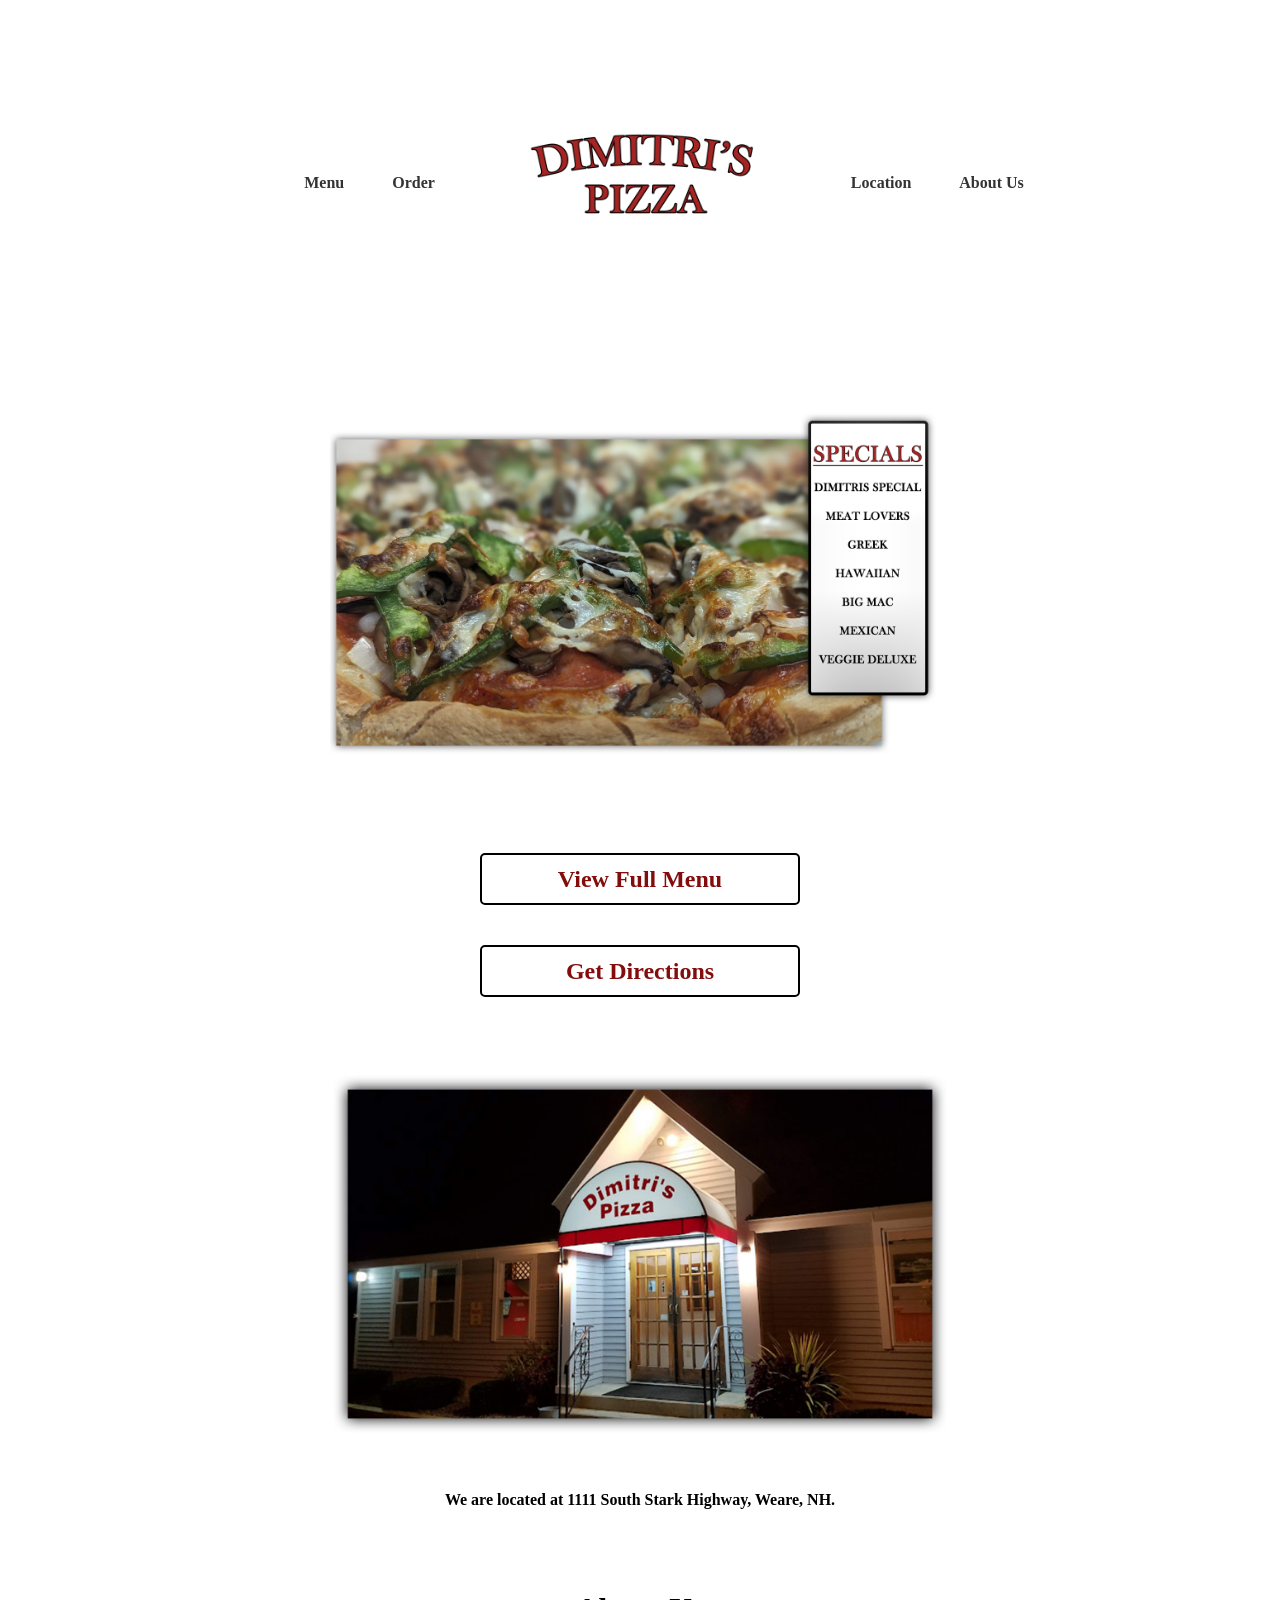
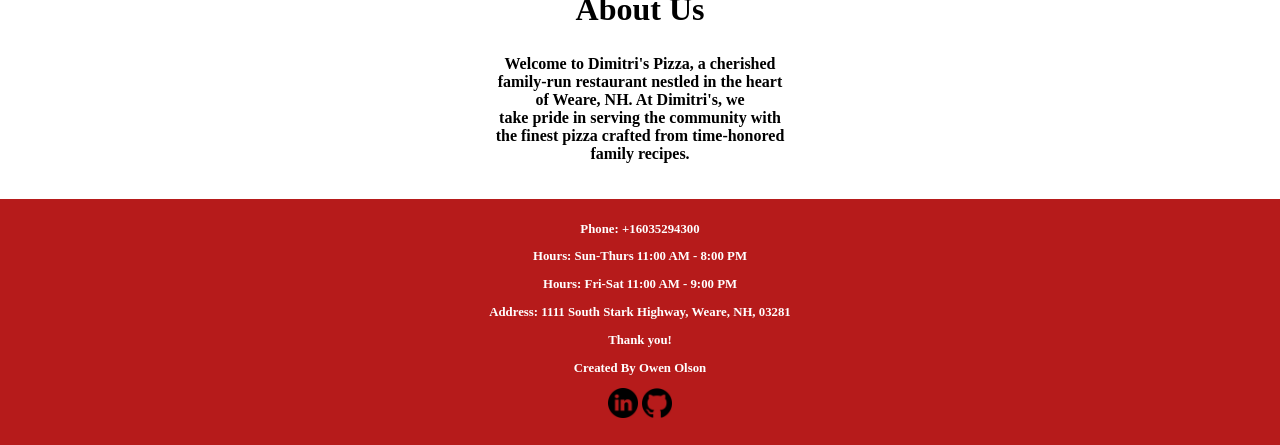
<file: index.html>
<!DOCTYPE html>
<html lang="en">

<head>
    <meta charset="UTF-8">
    <meta name="viewport" content="width=device-width, initial-scale=1.0">
    <link rel="icon" type="image/x-icon" href=".//Photos/DimiLogo.png">
    <title>Dimitris Pizza</title>
    <style>
        body {
            margin: 0;
            padding: 0;
            font-family: Arial, sans-serif;
        }

        header {
            background-color: #ffffff;
            color: #fff;
            text-align: center;
            padding: 10px;
        }

        nav {
            display: flex;
            justify-content: center;
            align-items: center;
            background-color: #ffffff;
            padding: 1rem;
            flex-wrap: wrap;
        }

        .navbar-logo img {
            max-width: 20rem;
            margin: 0 0 0 3rem;
            height: auto;
        }

        .navbar-links {
            display: flex;
            margin-top: 10px;
        }

        .navbar-links a {
            font-family: "Times New Roman", Times, serif;
            font-weight: bold;
            margin: 0 0 0 3rem;
            text-decoration: none;
            color: #333;
        }

        main {
            text-align: center;
            padding: 20px;
        }

        section {
            text-align: center;
            padding: 20px;
        }

        button {
            box-sizing: border-box;
            padding: 10px 20px;
            text-align: center;
            background-color: #fff;
            border: 2px solid #000;
            border-radius: 5px;
            align-items: center;
            transition: background-color 0.3s ease;
            font-size: 1.5rem;
            width: 20rem;
        }

        button:hover {
            background-color: #130000;
        }

        button a {
            text-decoration: none;
            color: #830c0c;
            font-family: "Times New Roman", Times, serif;
            font-weight: bold;
        }

        .front-image img,
        .specialimg img {
            max-width: 100%;
            width: 50%;
            height: auto;
            margin: 10px 0;
        }

        h2 {
            font-family: "Times New Roman", Times, serif;
            font-weight: bold;
            font-size: 2rem;
        }

        p {
            font-family: "Times New Roman", Times, serif;
            font-weight: bold;
        }
        a {
            text-decoration: none;
            color: #fff;
        }

        .footer-container {
        display: flex;
        justify-content: center;
        align-items: center;
        flex-direction: column; /* Center items vertically */
        background-color: #b61b1b;
        color: #fff;
        padding: 10px 20px;
        font-size: 0.8rem;
        text-align: center; /* Center text horizontally */
    }

    .footer-info {
        flex: 1;
    }

    .footer-container img {
        width: 30px;
    }

        @media only screen and (max-width: 800px) {
            .nav {
                display: flex;
                flex-direction: column;
            }
            .navbar-logo {
                margin: 0 3rem 0 0 ;
            }

            .navbar-links {
                flex-direction: row;
                align-items: center;
            }

            .navbar-links {
                order: 2;
            }

            .navbar-links a {
                margin: 1rem 1rem 1rem;
            }

            .front-image img,
            .specialimg img {
                max-width: 100%;
                width: 80%;
                height: auto;
                margin: 10px 0;
            }
        }
    </style>
</head>

<body>
    <nav>
        <div class="navbar-links">
            <a href="menu.html">Menu</a>
            <a href="tel:+16035294300">Order</a>
        </div>

        <div class="navbar-logo">
            <a href="index.html">
                <img class="logo" src="Photos/DimiLogo.png" alt="Dimitris Pizza Logo">
            </a>
        </div>
        <div class="navbar-links">
            <a href="#location">Location</a>
            <a href="#aboutus">About Us</a>
        </div>
    </nav>

    <main>
        <div class="specialimg">
            <img src="Photos/DimitrisSpecials.png" alt="Main page pizza and specials">
        </div>
    </main>
    <section>
        <button><a href="menu.html">View Full Menu</a></button>
    </section>

    <section id="location">
        <button><a
                href="https://www.google.com/maps/place/Dimitris+Pizza+-+Weare/@43.0732077,-71.7220053,15z/data=!4m6!3m5!1s0x89e23ac000000001:0xc71c7a944356e15e!8m2!3d43.0732077!4d-71.7220053!16s%2Fg%2F1tl9nkwm?entry=ttu"
                target="_blank" rel="noopener noreferrer">Get Directions</a></button>
    </section>
    <section class="front-image">
        <img src="Photos/DimitrisFront.png" alt="Image of the front of dimitris pizza">
        <p>We are located at 1111 South Stark Highway, Weare, NH.</p>
    </section>
    <section id="aboutus">
        <h2>About Us</h2>
        <p>Welcome to Dimitri's Pizza, a cherished <br>family-run restaurant nestled in the heart<br> of Weare, NH. At
            Dimitri's, we <br>take pride in  serving the community with <br>the finest pizza crafted from time-honored<br>
            family recipes.</p>
    </section>
    <footer>
        <div class="footer-container">
          <!-- New footer content -->
          <div class="footer-info">
            <p>Phone: <a href="tel:+16035294300">+16035294300</a></p>
            <p>Hours: Sun-Thurs 11:00 AM - 8:00 PM</p>
            <p>Hours: Fri-Sat 11:00 AM - 9:00 PM</p>
            <p>Address: 1111 South Stark Highway, Weare, NH, 03281</p>
            <p>Thank you!</p>
            <p>Created By Owen Olson</p>
            <p><a href="https://www.linkedin.com/in/owen-olson-48b7b5208/" target="_blank" rel="noopener noreferrer">
              <img src="Photos/LInkinIcon.png" alt="LinkedIn Profile">
            </a><a href="https://github.com/owennolson" target="_blank" rel="noopener noreferrer">
              <img src="Photos/GithubIcon.png" alt="GitHub Profile">
            </a></p>
          </div>
          
      </footer>
</body>

</html>
</file>
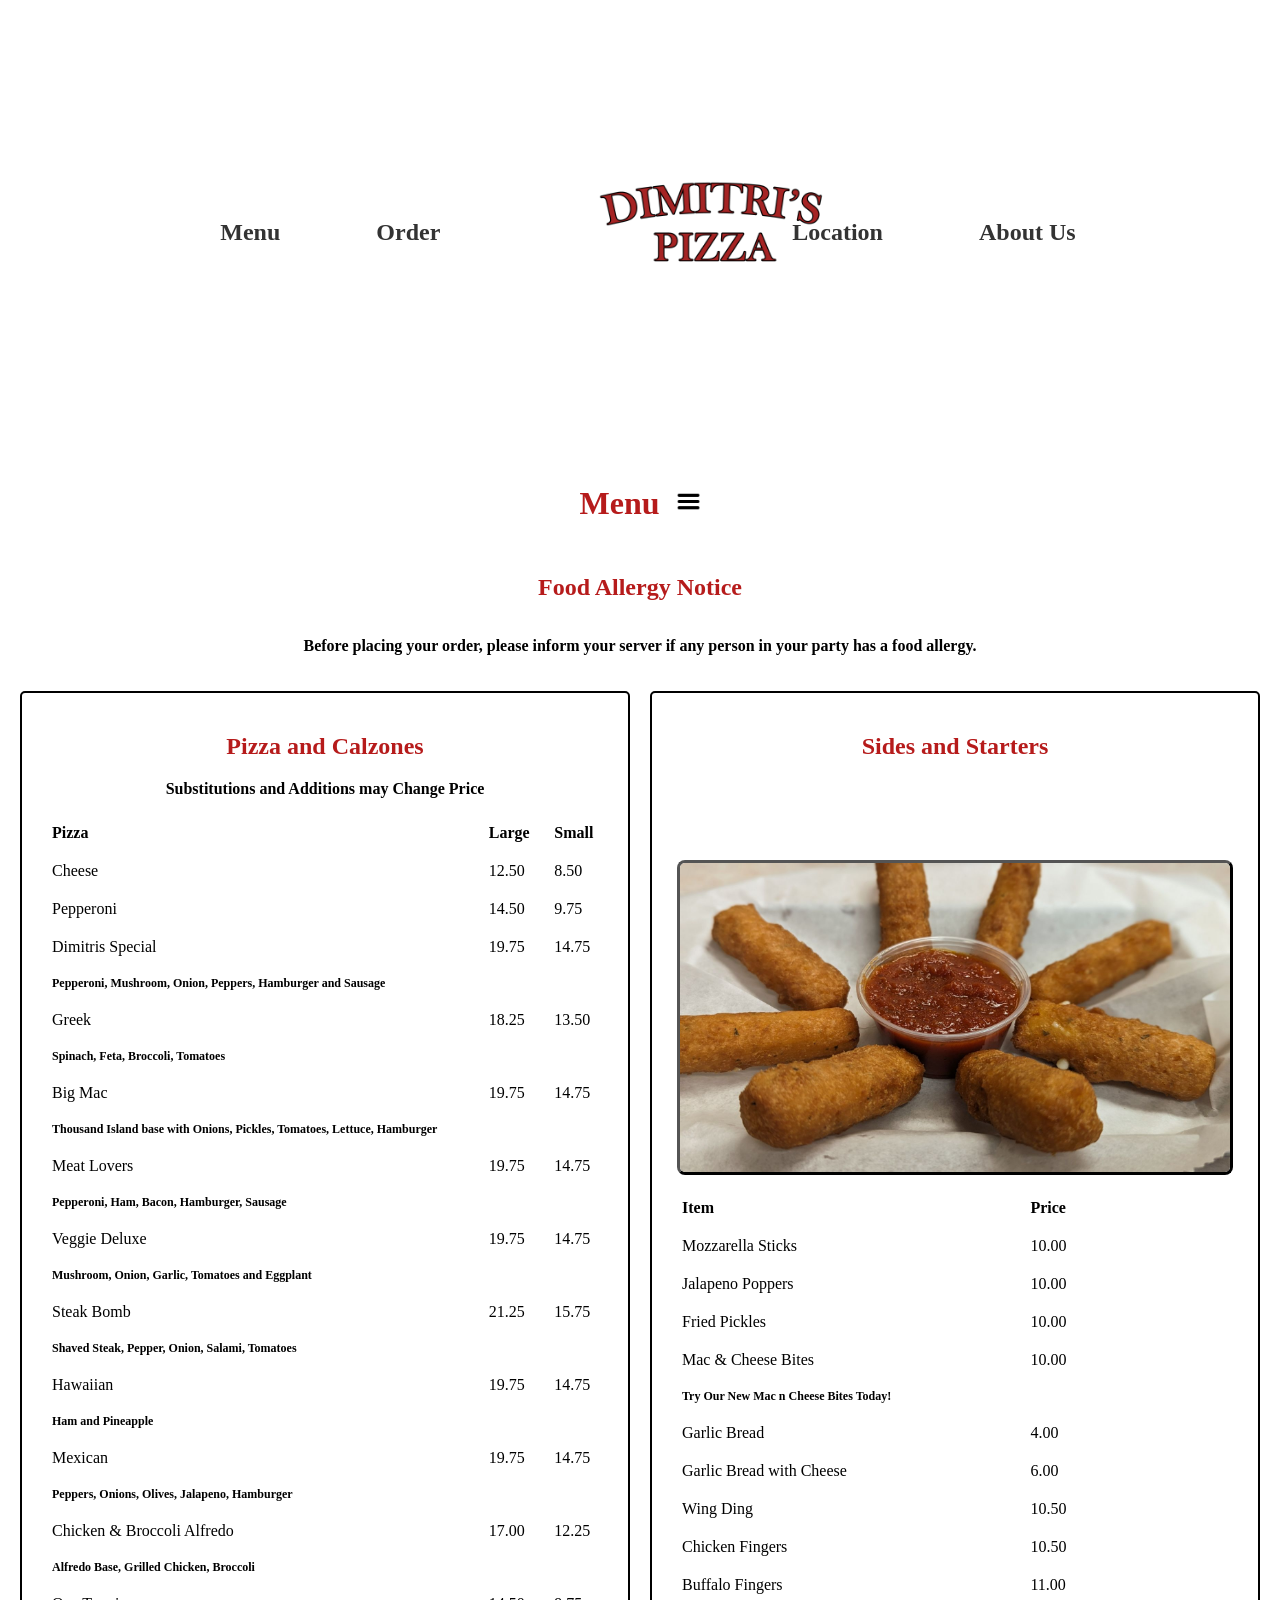
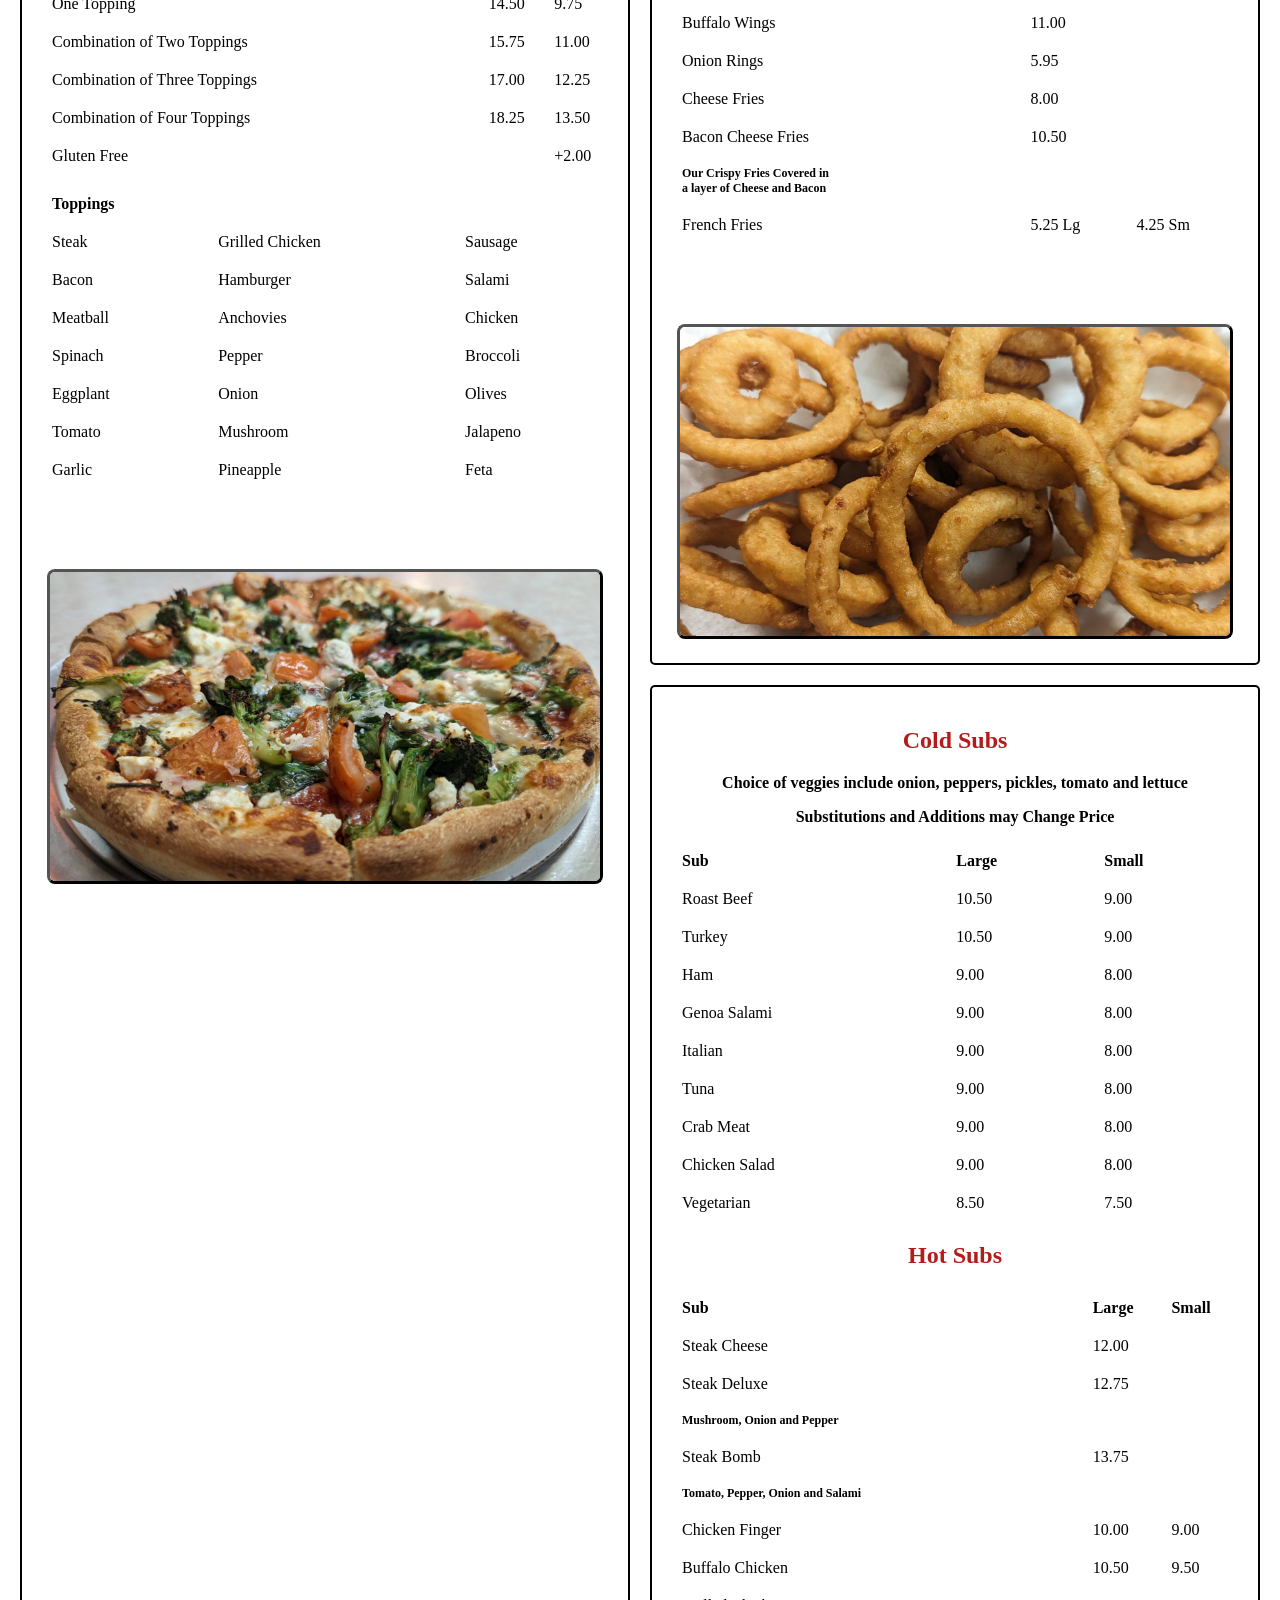
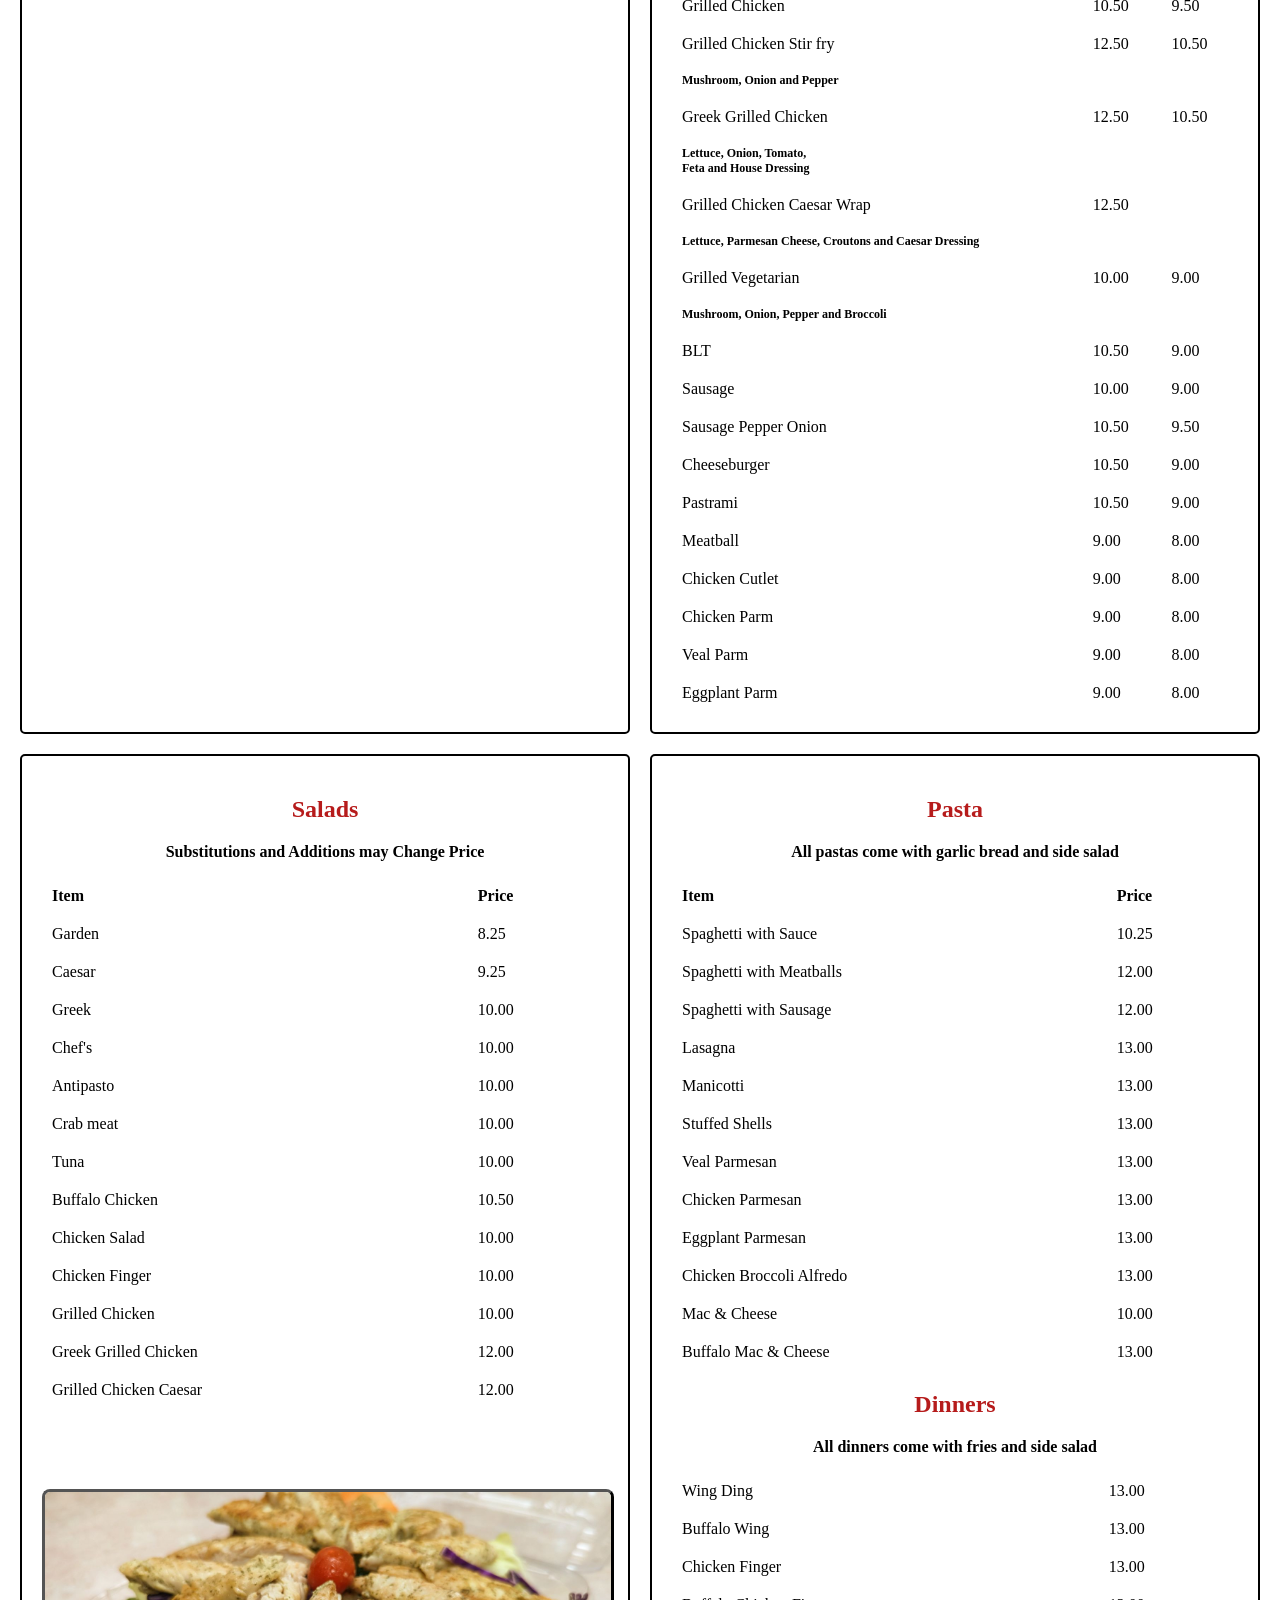
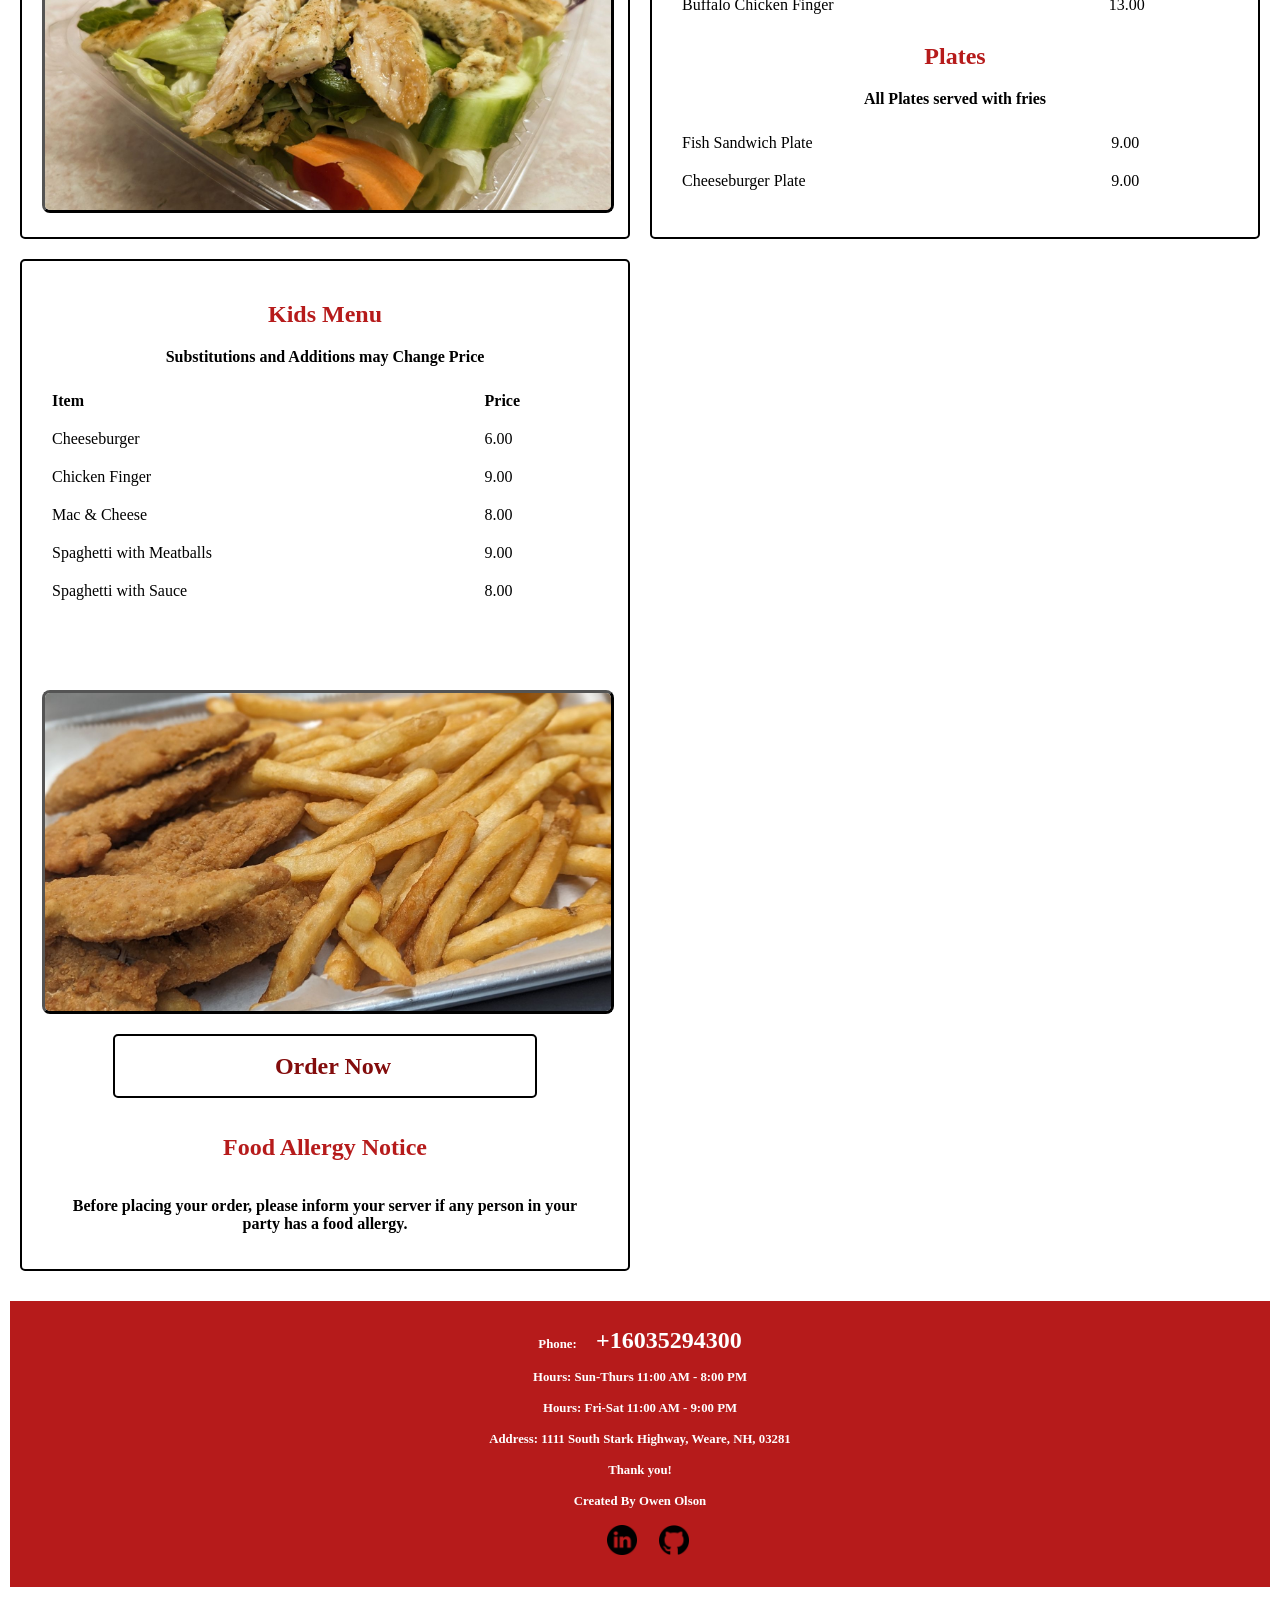
<file: menu.html>
<!DOCTYPE html>
<html lang="en">

<head>
  <meta charset="UTF-8">
  <meta name="viewport" content="width=device-width, initial-scale=1.0">
  <link rel="icon" type="image/x-icon" href="./Photos/DimiLogo.png">
  <link rel="stylesheet" href="style.css" />
  <title>Dimitris Pizza Menu</title>
  <style>
    body {
      font-family: Arial, sans-serif;
      margin: 0;
      padding: 0;
      box-sizing: border-box;
    }

    header {
      display: flex;
      justify-content: center;
      align-items: center;
      padding: 10px;
      background-color: #ffffff;
      color: #b61b1b;
    }

    nav {
      display: flex;
      justify-content: center;
      align-items: center;
      background-color: #ffffff;
      padding: 1rem;
      flex-wrap: wrap;
    }

    .navbar-logo img {
      max-width: 20rem;
      margin: 3rem;
      height: auto;
    }

    .navbar-links {
      display: flex;
      margin-top: 10px;
    }

    .navbar-links a {
      font-family: "Times New Roman", Times, serif;
      font-weight: bold;
      margin: 3rem;
      text-decoration: none;
      color: #333;
    }

    h1 {
      color: #b61b1b;
      font-family: "Times New Roman", Times, serif;
      font-weight: bolder;
      font-size: 2rem;
    }
    a {
            text-decoration: none;
            color: #fff;
        }

    .menu-dropdown {
      margin: 0 0 0 1rem;
      position: relative;
      display: inline-block;
    }

    .menu-dropdown-content {
      display: none;
      position: absolute;
      background-color: #f9f9f9;
      min-width: 160px;
      box-shadow: 0px 8px 16px 0px rgba(0, 0, 0, 0.2);
      z-index: 1;
    }

    .menu-dropdown:hover .menu-dropdown-content {
      display: block;
    }
    .alergy {
      display: flex;
      justify-content: center;
      align-items: center;
      flex-direction: column;
    }
    .grid-container {
      display: grid;
      grid-template-columns: repeat(auto-fill, minmax(500px, 1fr));
      grid-gap: 20px;
      justify-content: space-around;
      align-items: stretch;
      margin: 20px;
    }

    .grid-item {
      box-sizing: border-box;
      padding: 20px;
      text-align: center;
      background-color: #fff;
      border: 2px solid #000;
      border-radius: 5px;
      align-items: center;
    }

    h2 {
      color: #b61b1b;
      font-family: "Times New Roman", Times, serif;
      font-weight: bolder;
    }

    table {
      width: 100%;
      border-collapse: collapse;
      margin-top: 10px;
    }

    th,
    td {
      font-family: "Times New Roman", Times, serif;
      padding: 10px;
      text-align: left;
    }

    th {
      background-color: #ffffff;
      font-weight: bold;
    }

    .menu-img {
      border-style: outset;
      border-color: #000;
      border-radius: .5rem;
      margin-top: 5rem;
      max-width: 100%;
      height: auto;
    }

    button {
      margin: 1rem;
      box-sizing: border-box;
      padding: 1rem 3rem;
      text-align: center;
      background-color: #fff;
      border: 2px solid #000;
      border-radius: 5px;
      align-items: center;
      transition: background-color 0.3s ease;
      font-size: 1.5rem;
    }

    button:hover {
      background-color: #130000;
    }

    button a {
      text-decoration: none;
      color: #830c0c;
      font-family: "Times New Roman", Times, serif;
      font-weight: bold;
    }

    .menu-dropdown {
      position: relative;
      display: inline-block;
    }

    .menu-dropdown img {
      cursor: pointer;
    }

    .menu-dropdown-content {
      display: none;
      position: absolute;
      background-color: #f9f9f9;
      box-shadow: 0px 8px 16px 0px rgba(0, 0, 0, 0.2);
      z-index: 1;
    }

    .menu-dropdown-content a {
      color: #333;
      padding: 12px 16px;
      text-decoration: none;
      display: block;
    }

    .menu-dropdown-content a:hover {
      background-color: #ddd;
    }

    .menu-dropdown:hover .menu-dropdown-content {
      display: block;
    }


    p {
      margin: 1rem;
      font-family: "Times New Roman", Times, serif;
      font-weight: bold;
      text-align: center;

    }
    .ingredients {
      font-family: "Times New Roman", Times, serif;
      font-weight: bold;
      font-size: .75rem;
    }
    .menuheader {
      font-size: 1.5rem;
      color: #b61b1b;
      text-align: center;
    }
    .footer-container {
        display: flex;
        justify-content: center;
        align-items: center;
        flex-direction: column; /* Center items vertically */
        background-color: #b61b1b;
        color: #fff;
        padding: 10px 20px;
        font-size: 0.8rem;
        text-align: center; /* Center text horizontally */
    }

    .footer-info {
        flex: 1;
    }

    .footer-container img {
        width: 30px;
    }
    @media (max-width: 820px) {
      .grid-container {
        grid-template-columns: 1fr;
      }

      .grid-item {
        width: 100%;
        margin-left: 0;
      }

      button {
        font-size: calc(100% + 1rem);
      }

      .nav {
        display: flex;
        flex-direction: column;
      }

      .navbar-links {
        flex-direction: row;
        align-items: center;

      }

      .navbar-links {
        order: 1;
      }

      .navbar-links a {
        margin: 1rem;
      }
    }
  </style>
</head>

<body>
  <nav>
    <div class="navbar-links">
      <a href="menu.html">Menu</a>
      <a href="tel:+16035294300">Order</a>
    </div>

    <div class="navbar-logo">
      <a href="index.html">
        <img class="logo" src="Photos/DimiLogo.png" alt="Dimitris Pizza Logo">
      </a>
    </div>
    <div class="navbar-links">
      <a href="index.html#location">Location</a>
      <a href="index.html#aboutus">About Us</a>
    </div>
  </nav>

  <header>
    <h1>Menu</h1>
    <div class="menu-dropdown">
      <img class="menu pizza" src="Photos/Hamburger_icon.png" alt="dropdown image" height="25rem" width="25rem">
      <div class="menu-dropdown-content">
        <a class="menu-link" href="#pizza-calzones">Pizza and Calzones</a>
        <a class="menu-link" href="#subs">Subs</a>
        <a class="menu-link" href="#sides-starters">Sides and Starters</a>
        <a class="menu-link" href="#salads">Salads</a>
        <a class="menu-link" href="#dinner-plates">Dinners and Plates</a>
        <a class="menu-link" href="#kids-menu">Kids Menu</a>
      </div>
    </div>

  </header>
  <div class="alergy">
    <h2>Food Allergy Notice</h2>
    <div>
      <p>Before placing your order, please inform your server if any person in your party has a food allergy.</p>
    </div>
  </div>

  <div class="grid-container">
    <div class="grid-item double-height pizza-calzones" id="pizza-calzones">
      <h2>Pizza and Calzones</h2>
      <p>Substitutions and Additions may Change Price</p>
      <table>
        <tr>
          <th>Pizza</th>
          <th>Large</th>
          <th>Small</th>
        </tr>
        <tr>
          <td>Cheese</td>
          <td>12.50</td>
          <td>8.50</td>
        </tr>
        <tr>
          <td>Pepperoni</td>
          <td>14.50</td>
          <td>9.75</td>
        </tr>
        <tr>
          <td>Dimitris Special</td>
          <td>19.75</td>
          <td>14.75</td>
          <tr class="ingredients">
            <td>Pepperoni, Mushroom, Onion, Peppers, Hamburger and Sausage </td>
          </tr>
        </tr>
        <tr>
          <td>Greek</td>
          <td>18.25</td>
          <td>13.50</td>
          <tr class="ingredients">
            <td>Spinach, Feta, Broccoli, Tomatoes </td>
          </tr>
        </tr>

        <tr>
          <td>Big Mac</td>
          <td>19.75</td>
          <td>14.75</td>
          <tr class="ingredients">
            <td>Thousand Island base with Onions, Pickles, Tomatoes, Lettuce, Hamburger</td>
          </tr>
        </tr>
        <tr>
          <td>Meat Lovers</td>
          <td>19.75</td>
          <td>14.75</td>
          <tr class="ingredients">
            <td>Pepperoni, Ham, Bacon, Hamburger, Sausage </td>
          </tr>
        </tr>
        <tr>
          <td>Veggie Deluxe</td>
          <td>19.75</td>
          <td>14.75</td>
          <tr class="ingredients">
            <td>Mushroom, Onion, Garlic, Tomatoes and Eggplant </td>
          </tr>
        </tr>
        <tr>
          <td>Steak Bomb</td>
          <td>21.25</td>
          <td>15.75</td>
          <tr class="ingredients">
            <td>Shaved Steak, Pepper, Onion, Salami, Tomatoes</td>
          </tr>
        </tr>
        <tr>
          <td>Hawaiian</td>
          <td>19.75</td>
          <td>14.75</td>
          <tr class="ingredients">
            <td>Ham and Pineapple</td>
          </tr>
        </tr>
        <tr>
          <td>Mexican</td>
          <td>19.75</td>
          <td>14.75</td>
          <tr class="ingredients">
            <td>Peppers, Onions, Olives, Jalapeno, Hamburger</td>
          </tr>
        </tr>
        <tr>
          <td>Chicken & Broccoli Alfredo</td>
          <td>17.00</td>
          <td>12.25</td>
          <tr class="ingredients">
            <td>Alfredo Base, Grilled Chicken, Broccoli</td>
          </tr>
        </tr>
        <td>One Topping</td>
        <td>14.50</td>
        <td>9.75</td>
        </tr>
        <tr>
          <td>Combination of Two Toppings</td>
          <td>15.75</td>
          <td>11.00</td>
        </tr>
        <tr>
          <td>Combination of Three Toppings</td>
          <td>17.00</td>
          <td>12.25</td>
        </tr>
        <tr>
          <td>Combination of Four Toppings</td>
          <td>18.25</td>
          <td>13.50</td>
        </tr>

        <tr>
          <td>Gluten Free</td>
          <td></td>
          <td>+2.00</td>
        </tr>

      </table>
      <table>
        <tr>
          <th>Toppings</th>
        </tr>
        <tr>
          <td>Steak</td>
          <td>Grilled Chicken</td>
          <td>Sausage</td>
        </tr>
        <tr>
          <td>Bacon</td>
          <td>Hamburger</td>
          <td>Salami</td>
        </tr>
        <tr>
          <td>Meatball</td>
          <td>Anchovies</td>
          <td>Chicken</td>
        </tr>
        <tr>
          <td>Spinach</td>
          <td>Pepper</td>
          <td>Broccoli</td>
        </tr>
        <tr>
          <td>Eggplant</td>
          <td>Onion</td>
          <td>Olives</td>
        </tr>
        <tr>
          <td>Tomato</td>
          <td>Mushroom</td>
          <td>Jalapeno</td>
        </tr>
        <tr>
          <td>Garlic</td>
          <td>Pineapple</td>
          <td>Feta</td>
        </tr>
      </table>
      <img class="menu-img" src="Photos/Pizza.JPG" alt="Menu page image of a yummy dimitris pizza" height="400rem"
        width="550rem">
    </div>
    <div class="grid-item sides-starters" id="sides-starters">
      <h2>Sides and Starters</h2>
      <table>
        <tr>
          <th>Item</th>
          <th>Price</th>
        </tr>
        
        <tr>
          <td>Mozzarella Sticks</td>
          <td>10.00</td>
        </tr>
        <img class="menu-img" src="Photos/mozzstix.JPG" alt="menu item Mozzarella sticks" height="400rem"
        width="550rem">
        <tr>
          <td>Jalapeno Poppers</td>
          <td>10.00</td>
        </tr>
        <tr>
          <td>Fried Pickles</td>
          <td>10.00</td>
        </tr>
        <tr>
          <td>Mac & Cheese Bites</td>
          <td>10.00</td>
          <tr class="ingredients">
            <td>Try Our New Mac n Cheese Bites Today!
          </tr>
        </tr>
        <tr>
          <td>Garlic Bread</td>
          <td>4.00</td>
        </tr>
        <tr>
          <td>Garlic Bread with Cheese</td>
          <td>6.00</td>
        </tr>
        <tr>
          <td>Wing Ding</td>
          <td>10.50</td>
        </tr>
        <tr>
          <td>Chicken Fingers</td>
          <td>10.50</td>
        </tr>
        <tr>
          <td>Buffalo Fingers</td>
          <td>11.00</td>
        </tr>
        <tr>
          <td>Buffalo Wings</td>
          <td>11.00</td>
        </tr>
        <tr>
          <td>Onion Rings</td>
          <td>5.95</td>
        </tr>
        <tr>
          <td>Cheese Fries</td>
          <td>8.00</td>
        </tr>
        <tr>
          <td>Bacon Cheese Fries</td>
          <td>10.50</td>
          <tr class="ingredients">
            <td>Our Crispy Fries  Covered in <br>  a layer of Cheese and Bacon</td>
          </tr>
        </tr>
        <tr>
          <td>French Fries</td>
          <td>5.25 Lg</td>
          <td>4.25 Sm</td>
        </tr>


      </table>
      <img class="menu-img" src="Photos/onionring.JPG" alt="Menu page image of a side of onion rings" height="400rem"
        width="550rem">
    </div>
    <div class="grid-item subs" id="subs">
      <h2>Cold Subs</h2>
      <p>Choice of veggies include onion, peppers, pickles, tomato and lettuce</p>
      <p>Substitutions and Additions may Change Price</p>
      <table>
        <tr>
          <th>Sub</th>
          <th>Large</th>
          <th>Small</th>
        </tr>
        <tr>
          <td>Roast Beef</td>
          <td>10.50</td>
          <td>9.00</td>
        </tr>
        <tr>
          <td>Turkey</td>
          <td>10.50</td>
          <td>9.00</td>
        </tr>
        <tr>
          <td>Ham</td>
          <td>9.00</td>
          <td>8.00</td>
        </tr>
        <tr>
          <td>Genoa Salami</td>
          <td>9.00</td>
          <td>8.00</td>
        </tr>
        <tr>
          <td>Italian</td>
          <td>9.00</td>
          <td>8.00</td>
        </tr>
        <tr>
          <td>Tuna</td>
          <td>9.00</td>
          <td>8.00</td>
        </tr>
        <tr>
          <td>Crab Meat</td>
          <td>9.00</td>
          <td>8.00</td>
        </tr>
        <tr>
          <td>Chicken Salad</td>
          <td>9.00</td>
          <td>8.00</td>
        </tr>
        <tr>
          <td>Vegetarian</td>
          <td>8.50</td>
          <td>7.50</td>
        </tr>
      </table>

      <h2>Hot Subs</h2>
      <table>
        <tr>
          <th>Sub</th>
          <th>Large</th>
          <th>Small</th>
        </tr>
        <tr>
          <td>Steak Cheese</td>
          <td>12.00</td>
        </tr>
        <tr>
          <td>Steak Deluxe</td>
          <td>12.75</td>
          <tr class="ingredients">
            <td>Mushroom, Onion and Pepper</td>
          </tr>
        </tr>
        <tr>
          <td>Steak Bomb</td>
          <td>13.75</td>
          <tr class="ingredients">
            <td>Tomato, Pepper, Onion and Salami</td>
          </tr>
        </tr>
        <tr>
          <td>Chicken Finger</td>
          <td>10.00</td>
          <td>9.00</td>
        </tr>
        <tr>
          <td>Buffalo Chicken</td>
          <td>10.50</td>
          <td>9.50</td>
        </tr>
        <tr>
          <td>Grilled Chicken</td>
          <td>10.50</td>
          <td>9.50</td>
        </tr>
        <tr>
          <td>Grilled Chicken Stir fry</td>
          <td>12.50</td>
          <td>10.50</td>
          <tr class="ingredients">
            <td>Mushroom, Onion and Pepper</td>
          </tr>
        </tr>
        <tr>
          <td>Greek Grilled Chicken</td>
          <td>12.50</td>
          <td>10.50</td>
          <tr class="ingredients">
            <td>Lettuce, Onion,  Tomato, <br> Feta and House Dressing</td>
          </tr>
        </tr>
        <tr>
          <td>Grilled Chicken Caesar Wrap</td>
          <td>12.50</td>
          <tr class="ingredients">
            <td>Lettuce, Parmesan Cheese, Croutons and Caesar Dressing</td>
          </tr>
        </tr>
        
        <tr>
          <td>Grilled Vegetarian</td>
          <td>10.00</td>
          <td>9.00</td>
          <tr class="ingredients">
            <td>Mushroom, Onion, Pepper and Broccoli</td>
          </tr>
        </tr>
        <tr>
          <td>BLT</td>
          <td>10.50</td>
          <td>9.00</td>
        </tr>
        <tr>
          <td>Sausage</td>
          <td>10.00</td>
          <td>9.00</td>
        </tr>
        <tr>
          <td>Sausage Pepper Onion</td>
          <td>10.50</td>
          <td>9.50</td>
        </tr>
        <tr>
          <td>Cheeseburger</td>
          <td>10.50</td>
          <td>9.00</td>
        </tr>
        <tr>
          <td>Pastrami</td>
          <td>10.50</td>
          <td>9.00</td>
        </tr>
        <tr>
          <td>Meatball</td>
          <td>9.00</td>
          <td>8.00</td>
        </tr>
        <tr>
          <td>Chicken Cutlet</td>
          <td>9.00</td>
          <td>8.00</td>
        </tr>
        <tr>
          <td>Chicken Parm</td>
          <td>9.00</td>
          <td>8.00</td>
        </tr>
        <tr>
          <td>Veal Parm</td>
          <td>9.00</td>
          <td>8.00</td>
        </tr>
        <tr>
          <td>Eggplant Parm</td>
          <td>9.00</td>
          <td>8.00</td>
        </tr>

      </table>
    </div>
    <div class="grid-item salads" id="salads">
      <h2>Salads</h2>
      <p>Substitutions and Additions may Change Price</p>
      <table>
        <tr>
          <th>Item</th>
          <th>Price</th>
        </tr>
        <tr>
          <td>Garden</td>
          <td>8.25</td>
        </tr>
        <tr>
          <td>Caesar</td>
          <td>9.25</td>
        </tr>
        <tr>
          <td>Greek</td>
          <td>10.00</td>
        </tr>
        <tr>
          <td>Chef's</td>
          <td>10.00</td>
        </tr>
        <tr>
          <td>Antipasto</td>
          <td>10.00</td>
        </tr>
        <tr>
          <td>Crab meat</td>
          <td>10.00</td>
        </tr>
        <tr>
          <td>Tuna</td>
          <td>10.00</td>
        </tr>
        <tr>
          <td>Buffalo Chicken</td>
          <td>10.50</td>
        </tr>
        <tr>
          <td>Chicken Salad</td>
          <td>10.00</td>
        </tr>
        <tr>
          <td>Chicken Finger</td>
          <td>10.00</td>
        </tr>
        <tr>
          <td>Grilled Chicken</td>
          <td>10.00</td>
        </tr>
        <tr>
          <td>Greek Grilled Chicken</td>
          <td>12.00</td>
        </tr>
        <tr>
          <td>Grilled Chicken Caesar</td>
          <td>12.00</td>
        </tr>
        <tr>
      </table>
      <img class="menu-img" src="Photos/Salad.JPG" alt="Menu page image of a salad" height="auto" width="100%">
    </div>

    <div class="grid-item dinner-plates" id="dinner-plates">
      <h2>Pasta</h2>
      <p>All pastas come with garlic bread and side salad</p>
      <table>
        <tr>
          <th>Item</th>
          <th>Price</th>
        </tr>
        <tr>
          <td>Spaghetti with Sauce</td>
          <td>10.25</td>
        </tr>
        <tr>
          <td>Spaghetti with Meatballs</td>
          <td>12.00</td>

        </tr>
        <tr>
          <td>Spaghetti with Sausage</td>
          <td>12.00</td>
        </tr>
        <tr>
          <td>Lasagna</td>
          <td>13.00</td>
        </tr>
        <tr>
          <td>Manicotti</td>
          <td>13.00</td>
        </tr>
        <tr>
          <td>Stuffed Shells</td>
          <td>13.00</td>
        </tr>
        <tr>
          <td>Veal Parmesan</td>
          <td>13.00</td>
        </tr>
        <tr>
          <td>Chicken Parmesan</td>
          <td>13.00</td>
        </tr>
        <tr>
          <td>Eggplant Parmesan</td>
          <td>13.00</td>
        </tr>
        <tr>
          <td>Chicken Broccoli Alfredo</td>
          <td>13.00</td>
        </tr>
        <tr>
          <td>Mac & Cheese</td>
          <td>10.00</td>
        </tr>
        <tr>
          <td>Buffalo Mac & Cheese</td>
          <td>13.00</td>
        </tr>
      </table>
        <h2>Dinners</h2>
        <p>All dinners come with fries and side salad</p>
        <table>
        <tr>
          <td>Wing Ding</td>
          <td>13.00</td>
        </tr>
        <tr>
          <td>Buffalo Wing</td>
          <td>13.00</td>
        </tr>
        <tr>
          <td>Chicken Finger</td>
          <td>13.00</td>
        </tr>
        <tr>
          <td>Buffalo Chicken Finger</td>
          <td>13.00</td>
        </tr>
      </table>
      <h2>Plates</h2>
      <p>All Plates served with fries</p>
      <table>
        <tr>
          <td>Fish Sandwich Plate</td>
          <td>9.00</td>
        </tr>
        <tr>
          <td>Cheeseburger Plate</td>
          <td>9.00</td>
        </tr>
      </table>
    </div>

    <div class="grid-item kids-menu" id="kids-menu">
      <h2>Kids Menu</h2>
      <p>Substitutions and Additions may Change Price</p>
      <table>
        <tr>
          <th>Item</th>
          <th>Price</th>
        </tr>
        <tr>
          <td>Cheeseburger</td>
          <td>6.00</td>
        </tr>
        <tr>
          <td>Chicken Finger</td>
          <td>9.00</td>
        </tr>
        <tr>
          <td>Mac & Cheese</td>
          <td>8.00</td>
        </tr>
        <tr>
          <td>Spaghetti with Meatballs</td>
          <td>9.00</td>
        </tr>
        <tr>
          <td>Spaghetti with Sauce</td>
          <td>8.00</td>
        </tr>
      </table>
      <img class="menu-img" src="Photos/TenderFry.jpg" alt="Menu page image of a Chicken Tender and Fry Plate" height="auto" width="100%">
      <button><a href="tel:+16035294300" class="button2">Order Now</a></button>
      <div class="alergy">
        <h2>Food Allergy Notice</h2>
        <div>
          <p>Before placing your order, please inform your server if any person in your party has a food allergy.</p>
        </div>
      </div>
    </div>

  </div>
  <footer>
  <div class="footer-container">
    <div class="footer-info">
      <p>Phone: <a href="tel:+16035294300">+16035294300</a></p>
      <p>Hours: Sun-Thurs 11:00 AM - 8:00 PM</p>
      <p>Hours: Fri-Sat 11:00 AM - 9:00 PM</p>
      <p>Address: 1111 South Stark Highway, Weare, NH, 03281</p>
      <p>Thank you!</p>
      <p>Created By Owen Olson</p>
      <p><a href="https://www.linkedin.com/in/owen-olson-48b7b5208/" target="_blank" rel="noopener noreferrer">
        <img src="Photos/LInkinIcon.png" alt="LinkedIn Profile">
      </a><a href="https://github.com/owennolson" target="_blank" rel="noopener noreferrer">
        <img src="Photos/GithubIcon.png" alt="GitHub Profile">
      </a></p>
    </div>
</footer>
</body>
</html>
</file>
<file: style.css>
.navbar {
    display: flex;
    justify-content: baseline;
    align-items: center;
    background-color: rgb(255, 255, 255);
    color:black;
    padding: 1rem;

}
.navbar-logo {
    display: flex;
    width: 15rem;
    
}
.navbar-links {
    display: flex;
    margin-left: 1rem;
}
a {
    color: black;
    margin-left: 1rem;
    font-size: 1.5rem;
    text-decoration: none;
    
}
@media (max-width: 768px) {
    .navbar {
        flex-direction: column;
        align-items: center;
        padding: 10px;
    }

    .navbar-links {
        margin-top: 10px;
    }
    main {
        justify-content: center;
    }
    .pizzaimg {
        height: 100%;
        width: 100%
    }
}
.mainpage {
    display: flex;
    justify-content: center;
}
.pizzaimg {
    display: flex;
    width: 100%;
    /* height: auto; /* Maintain aspect ratio */
    /*object-fit: cover; */
    /* border-style: dashed; */
}
button {
        background-color: #b61b1b; /* Red color */
        color: #fff; /* White text color */
        font-size: 3rem;
        border: none;
        border-radius: 5px;
        cursor: pointer;
        margin: 5rem 2rem 10rem 2rem;
        width: 75%;
}
.pizza-calzones {
    grid-row: 1 / 3;
  }
.sides-starters {
    grid-row: 1 / .1;
}
footer {
    background-color: white;
    color: black;
    text-align: center;
    padding: 10px;
  }
</file>
